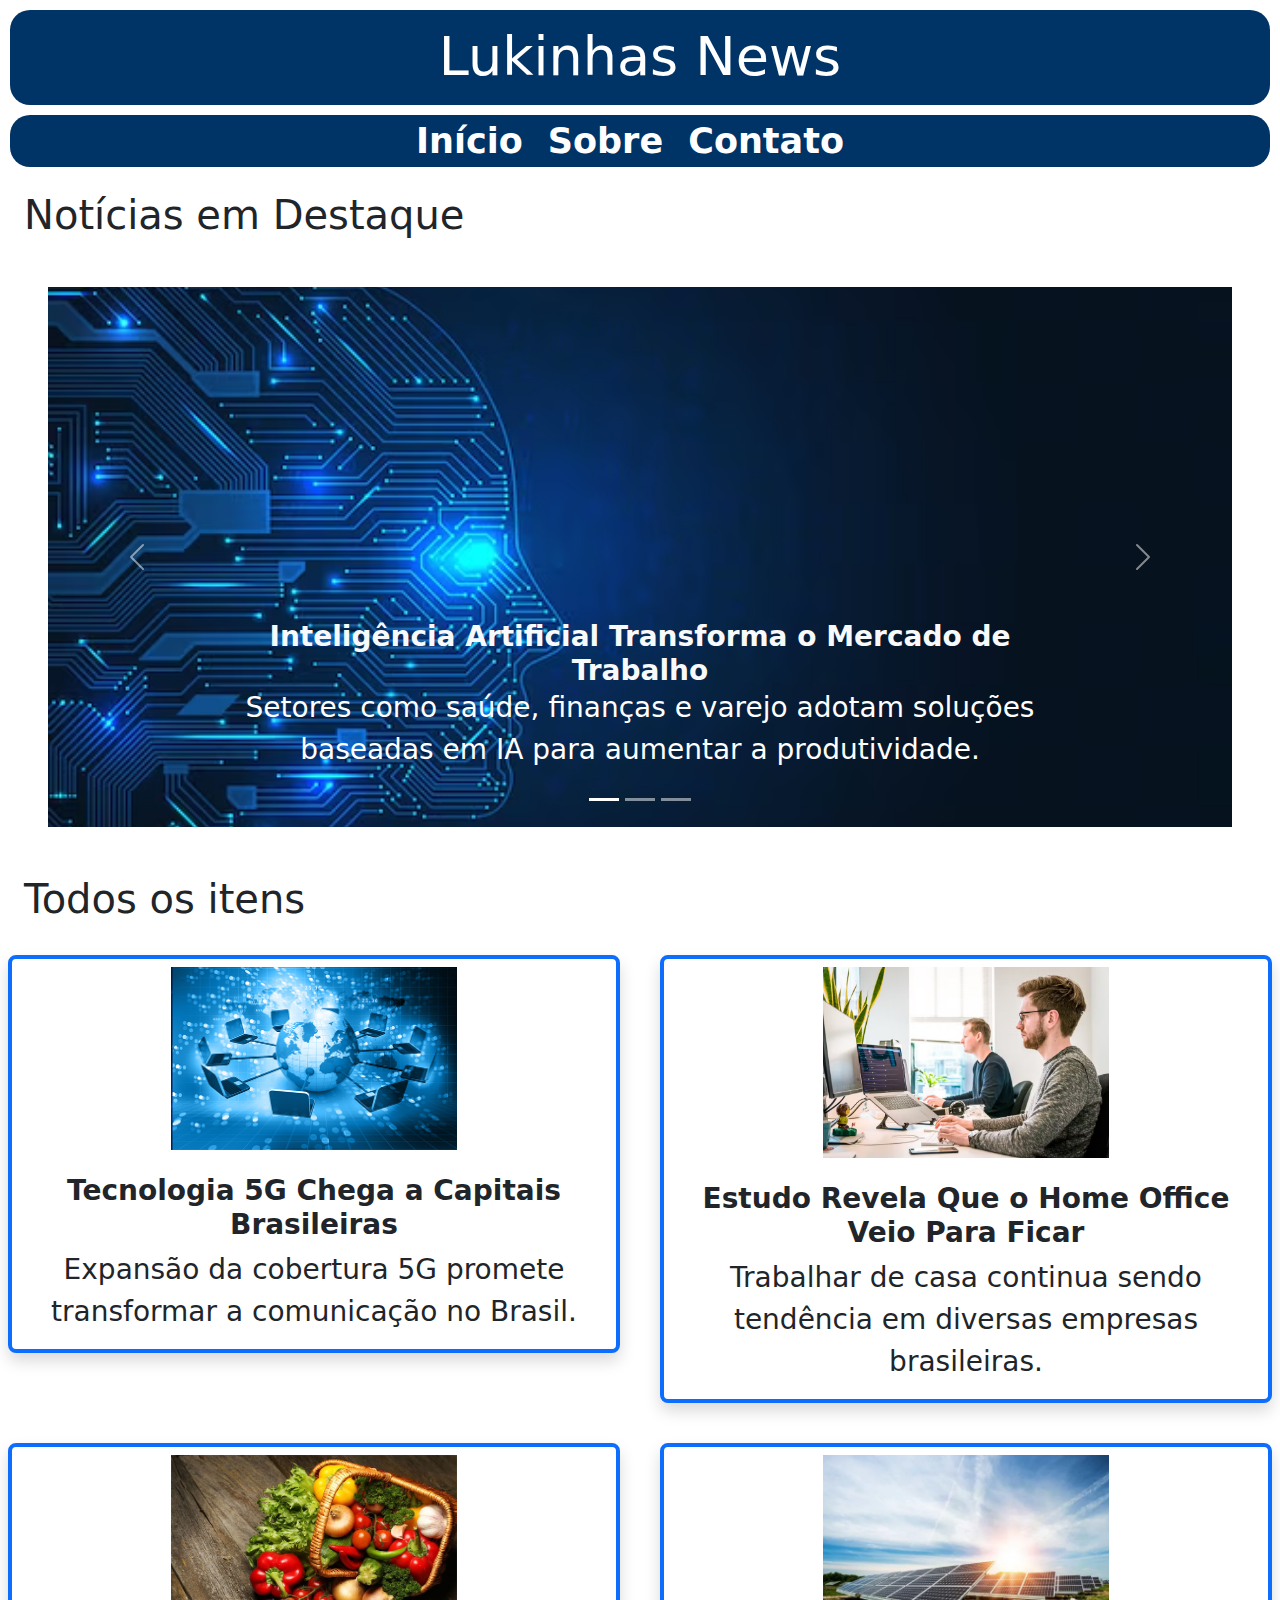
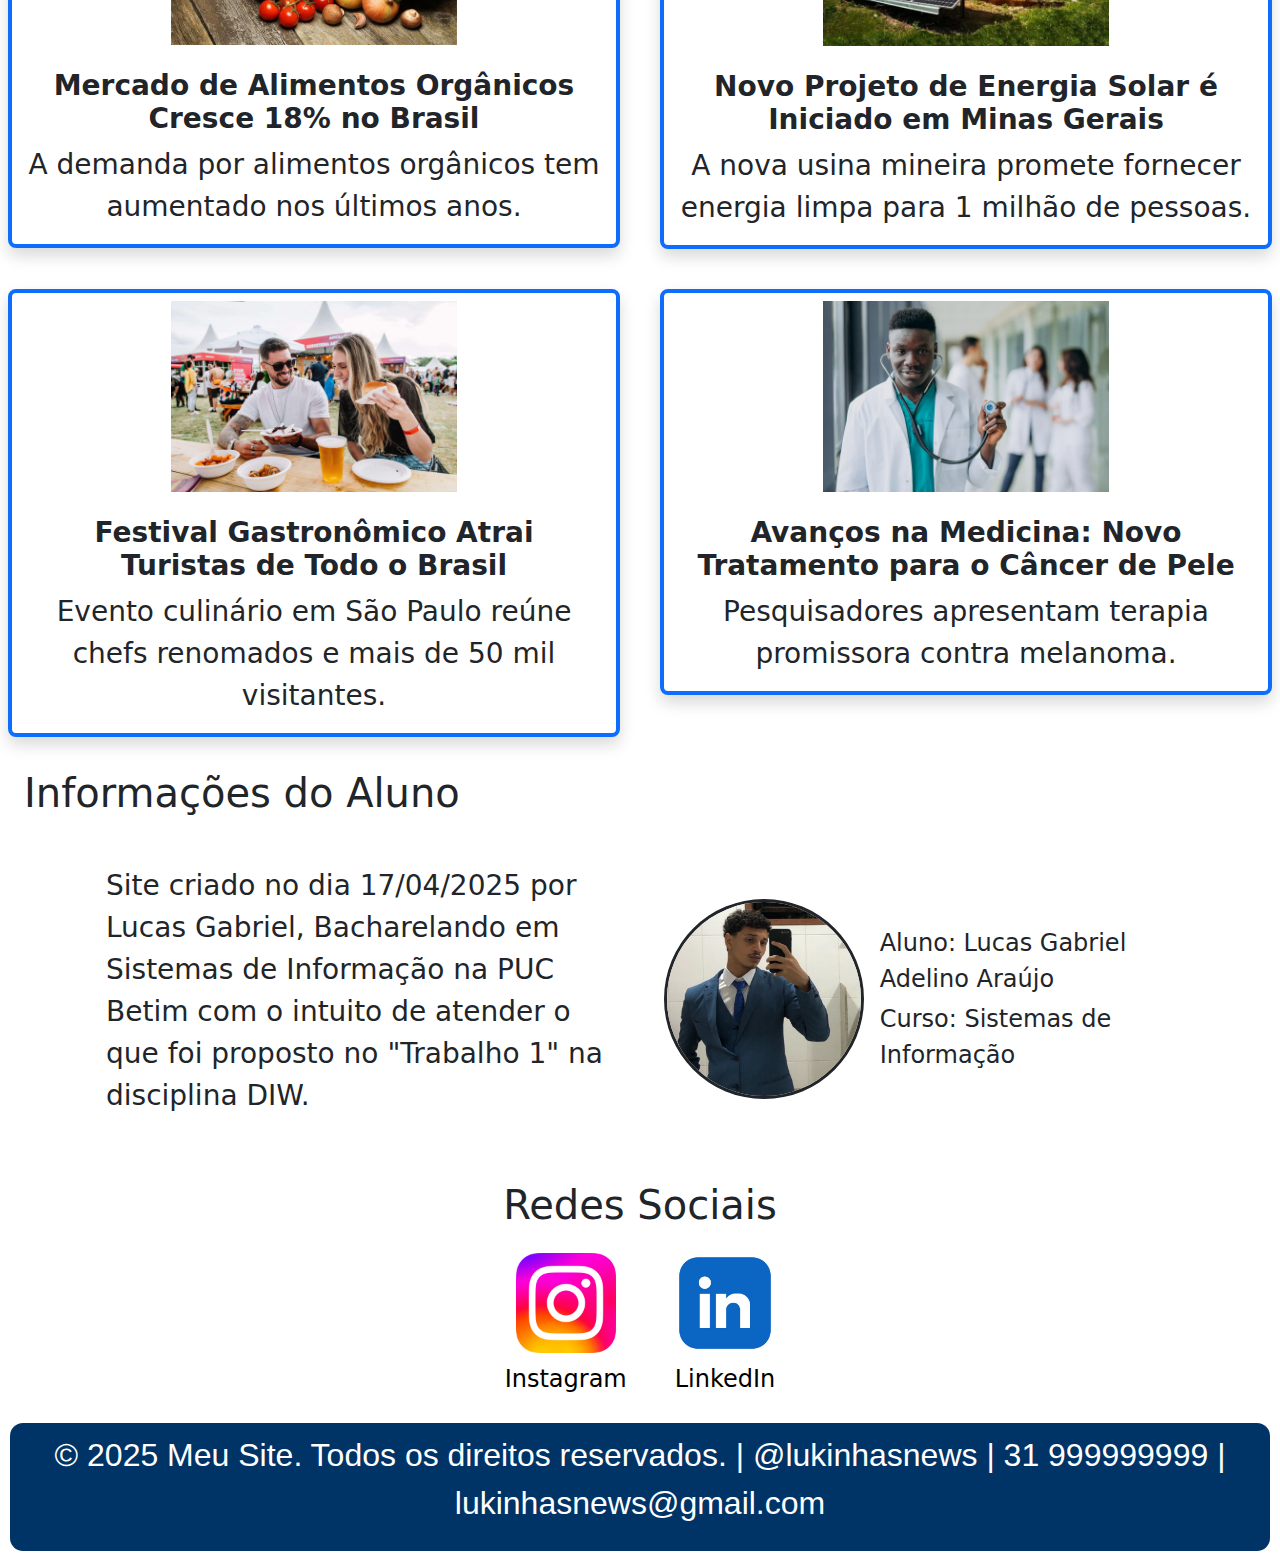
<file: index.html>
<!DOCTYPE html>
<html lang="en">

<head>

    <head>
        <meta charset="UTF-8">
        <meta name="viewport" content="width=device-width, initial-scale=1.0">
        <title>Lukinhas News</title>
        <link rel="stylesheet" href="styles.css">
        <meta property="og:title" content="Lukinhas News - O Portal de Notícias" />
        <meta property="og:type" content="website" />
        <meta property="og:url" content="https://www.lukinhasnews.com.br" />
        <meta property="og:image" content="image.png" />
        <link rel="stylesheet" href="styles.css">
        <link href="https://cdn.jsdelivr.net/npm/bootstrap@5.3.3/dist/css/bootstrap.min.css" rel="stylesheet">

    </head>

<body>
    <header>
        <h1 class="tituloprincipal">Lukinhas News</h1>
        <nav class="menuprincipal">
            <ul>
                <li><a href="index.html">Início</a></li>
                <li><a href="#sobre">Sobre</a></li>
                <li><a href="#redes">Contato</a></li>

            </ul>
        </nav>
    </header>
    <main>
        <h2 class="fs-1 m-4 ">Notícias em Destaque</h2>
        <div id="carouselExampleCaptions" class="carousel slide m-5" data-bs-ride="carousel">
            <div id="carousel-indicators" class="carousel-indicators"></div>
            <div id="carousel-inner" class="carousel-inner"></div>
            <button class="carousel-control-prev" type="button" data-bs-target="#carouselExampleCaptions"
                data-bs-slide="prev">
                <span class="carousel-control-prev-icon" aria-hidden="true"></span>
                <span class="visually-hidden">Previous</span>
            </button>
            <button class="carousel-control-next" type="button" data-bs-target="#carouselExampleCaptions"
                data-bs-slide="next">
                <span class="carousel-control-next-icon" aria-hidden="true"></span>
                <span class="visually-hidden">Next</span>
            </button>
        </div>

        <h2 class="fs-1 m-4 ">Todos os itens</h2>

        <div class="row row-cols-1 row-cols-md-2 g-4" id="card-post"></div>

        <h2 class="fs-1 m-4">Informações do Aluno</h2>

        <div class="sobre container" id="sobre">
            <div class="row">
                <div class="col-md-6">
                    <p class="fs-3 p-4 ">
                        Site criado no dia 17/04/2025 por Lucas Gabriel, Bacharelando em Sistemas de Informação na PUC
                        Betim com o intuito de atender o que foi proposto no "Trabalho 1" na disciplina DIW.
                    </p>
                </div>

                <div class="col-md-6 d-flex align-items-center gap-3 p-4">
                    <img src="img/Lucas Perfil.png" alt="Foto de Lucas Gabriel"
                        class="rounded-circle border border-3 border-dark" width="200" height="200">
                    <div>
                        <p class="fs-4 mb-1">Aluno: Lucas Gabriel Adelino Araújo</p>
                        <p class="fs-4 mb-0">Curso: Sistemas de Informação</p>
                    </div>
                </div>
            </div>
            <h2 class="fs-1 m-4 text-center" id="redes">Redes Sociais</h2>
            <div class="d-flex justify-content-center gap-5 align-items-center">
                <div class="text-center">
                    <a href="https://www.instagram.com/lucasgabrieelz_" target="_blank"
                        class="text-decoration-none text-black pulo-hover">
                        <img src="img/insta.png" alt="Instagram" width="100" height="100" class="mb-2">
                        <p class="fs-4">Instagram</p>
                    </a>
                </div>
                <div class="text-center">
                    <a href="https://www.linkedin.com/in/lucasaraujo21" target="_blank"
                       class="text-decoration-none text-black pulo-hover">
                      <img src="img/linkendin.avif" alt="LinkedIn" width="100" height="100" class="mb-2">
                      <p class="fs-4">LinkedIn</p>
                    </a>
                  </div>
            </div>

        </div>
        <script src="https://cdn.jsdelivr.net/npm/bootstrap@5.3.3/dist/js/bootstrap.bundle.min.js"></script>
        <script src="app.js"></script>
    </main>
    <footer class=" fs-2 p-2 rodape">
        <p>&copy; 2025 Meu Site. Todos os direitos reservados. | @lukinhasnews | 31 999999999 | lukinhasnews@gmail.com
        </p>
    </footer>
    <script src="app.js"></script>
</body>

</html>
</file>
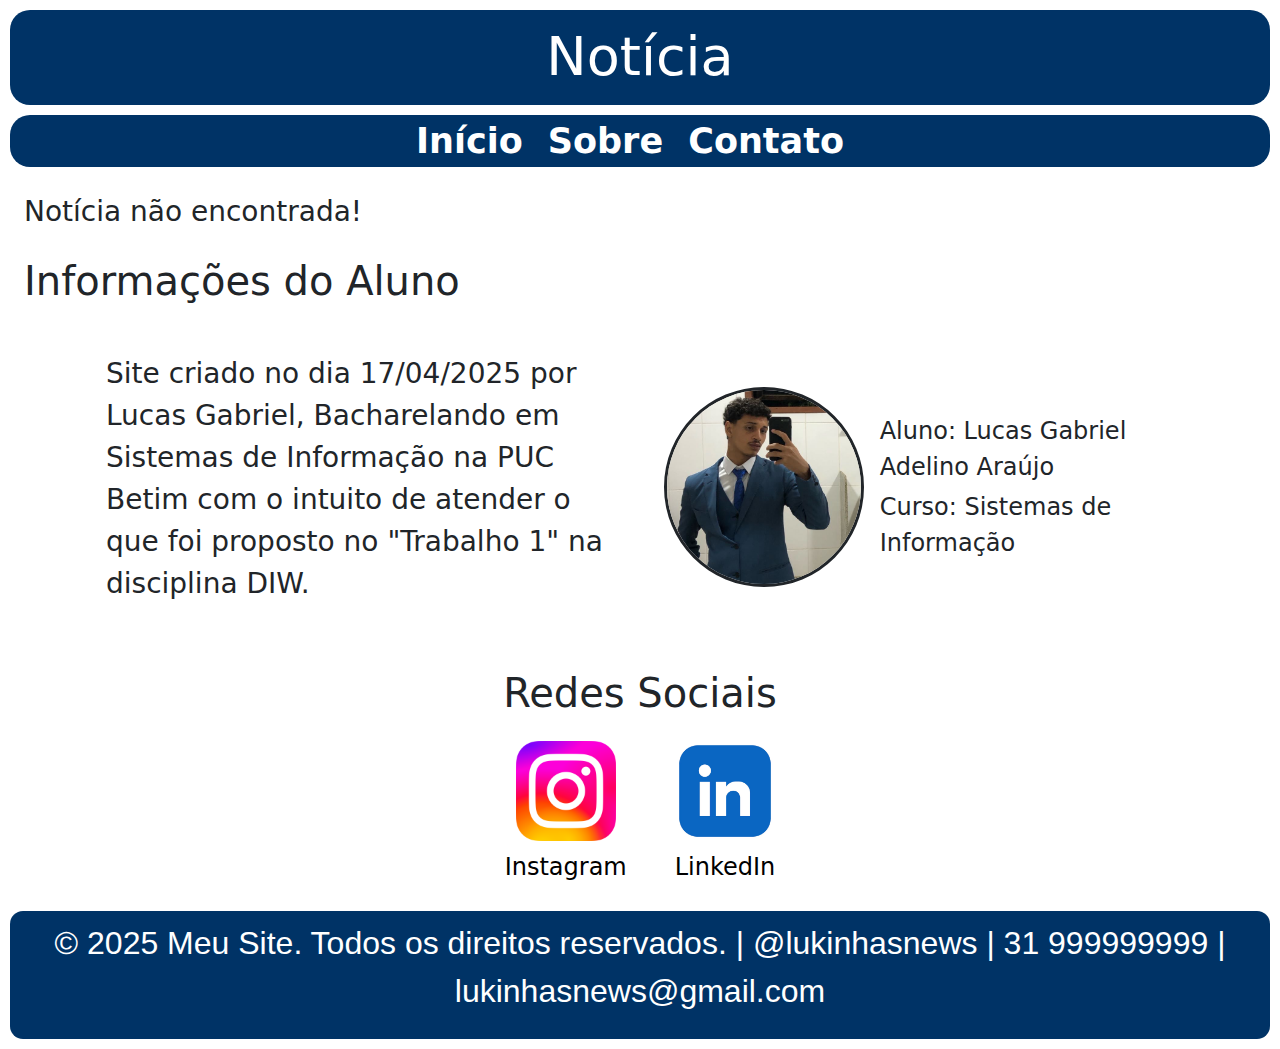
<file: detalhes.html>
<!DOCTYPE html>
<html lang="pt-BR">

<head>
    <meta charset="UTF-8">
    <meta name="viewport" content="width=device-width, initial-scale=1.0">
    <title>Notícias</title>
    <link rel="stylesheet" href="styles.css">
    <link href="https://cdn.jsdelivr.net/npm/bootstrap@5.3.3/dist/css/bootstrap.min.css" rel="stylesheet">
</head>

<body>
    <header>
        <h1 class="tituloprincipal">Notícia</h1>
        <nav class="menuprincipal">
            <ul>
                <li><a href="index.html">Início</a></li>
                <li><a href="#sobre">Sobre</a></li>
                <li><a href="#redes">Contato</a></li>
            </ul>
        </nav>
    </header>

    <main>
        <div id="news"></div>
    </main>

    <h2 class="fs-1 m-4">Informações do Aluno</h2>

    <div class="sobre container" id="sobre">
        <div class="row">
            <div class="col-md-6">
                <p class="fs-3 p-4">
                    Site criado no dia 17/04/2025 por Lucas Gabriel, Bacharelando em Sistemas de Informação na PUC
                    Betim com o intuito de atender o que foi proposto no "Trabalho 1" na disciplina DIW.
                </p>
            </div>
            <div class="col-md-6 d-flex align-items-center gap-3 p-4">
                <img src="img/Lucas Perfil.png" alt="Foto de Lucas Gabriel"
                    class="rounded-circle border border-3 border-dark" width="200" height="200">
                <div>
                    <p class="fs-4 mb-1">Aluno: Lucas Gabriel Adelino Araújo</p>
                    <p class="fs-4 mb-0">Curso: Sistemas de Informação</p>
                </div>
            </div>
        </div>
    </div>

    <h2 class="fs-1 m-4 text-center" id="redes">Redes Sociais</h2>
    <div class="d-flex justify-content-center gap-5 align-items-center">
        <div class="text-center">
            <a href="https://www.instagram.com/lucasgabrieelz_" target="_blank"
                class="text-decoration-none text-black pulo-hover">
                <img src="img/insta.png" alt="Instagram" width="100" height="100" class="mb-2">
                <p class="fs-4">Instagram</p>
            </a>
        </div>
        <div class="text-center">
            <a href="https://www.linkedin.com/in/lucasaraujo21" target="_blank"
                class="text-decoration-none text-black pulo-hover">
                <img src="img/linkendin.avif" alt="LinkedIn" width="100" height="100" class="mb-2">
                <p class="fs-4">LinkedIn</p>
            </a>
        </div>
    </div>


    <footer class="fs-2 p-2 rodape">
        <p>&copy; 2025 Meu Site. Todos os direitos reservados. | @lukinhasnews | 31 999999999 |
            lukinhasnews@gmail.com
        </p>
    </footer>


    <script src="https://cdn.jsdelivr.net/npm/bootstrap@5.3.3/dist/js/bootstrap.bundle.min.js"></script>

    <script>
        const dados = {
            "noticias": [
                {
                    "id": 1,
                    "titulo": "Inteligência Artificial Transforma o Mercado de Trabalho",
                    "descricao": "Setores como saúde, finanças e varejo adotam soluções baseadas em IA para aumentar a produtividade.",
                    "conteudo": "Relatórios recentes mostram que 68% das empresas no Brasil já utilizam inteligência artificial em algum nível de suas operações. A tecnologia tem sido usada para automatizar processos, analisar grandes volumes de dados e aprimorar o atendimento ao cliente. Especialistas apontam que a IA criará novas profissões, mas exigirá requalificação de trabalhadores.",
                    "categoria": "Economia",
                    "autor": "Mariana Lemos",
                    "destaque": true,
                    "data": "17/04/2025",
                    "imagem_pincipal": "img/ia.avif",
                    "imagens_complementares": [
                        { "id": 1, "src": "img/iac1.avif", "descricao": "IA em centros de atendimento" },
                        { "id": 2, "src": "img/3d-render-technology-background-with-code-male-head.jpg", "descricao": "Painéis com análise de dados" }
                    ]
                },
                {
                    "id": 2,
                    "titulo": "Cruzeiro Vence Clássico e Sobe na Tabela do Brasileirão",
                    "descricao": "Equipe celeste conquista vitória importante e anima torcida no Mineirão.",
                    "conteudo": "O Cruzeiro venceu o clássico contra o Atlético-MG por 2 a 1 neste domingo, em partida válida pela 3ª rodada do Campeonato Brasileiro. Com o resultado, a equipe mineira chega a 7 pontos e sobe para a quarta posição na tabela. Os gols foram marcados por Matheus Pereira e Juan Dinenno, enquanto Hulk descontou para o Galo.",
                    "categoria": "Esportes",
                    "autor": "Rafael Soares",
                    "destaque": true,
                    "data": "14/05/2024",
                    "imagem_pincipal": "img/futebol.jpg",
                    "imagens_complementares": [
                        { "id": 1, "src": "img/cruzeiroc1.webp", "descricao": "Momento do gol de Matheus Pereira" },
                        { "id": 2, "src": "img/cruzeiroc2.avif", "descricao": "Torcida celeste no Mineirão" }
                    ]
                },
                {
                    "id": 3,
                    "titulo": "Venda de Carros a Combustão Cai 23% no Primeiro Trimestre",
                    "descricao": "Queda nas vendas reflete aumento da procura por modelos híbridos e elétricos.",
                    "conteudo": "Segundo dados da Fenabrave, as vendas de veículos movidos exclusivamente a gasolina ou etanol caíram 23% no primeiro trimestre de 2025 em comparação com o mesmo período de 2024. Em contrapartida, os carros híbridos cresceram 35% e os elétricos 48%. Incentivos fiscais e preocupação ambiental impulsionam a mudança no comportamento dos consumidores.",
                    "categoria": "Negócios",
                    "autor": "Lucas Martins",
                    "destaque": true,
                    "data": "12/03/2025",
                    "imagem_pincipal": "img/carros.jpg",
                    "imagens_complementares": [
                        { "id": 1, "src": "img/carrosc1.jpg", "descricao": "Concessionária com frota variada" },
                        { "id": 2, "src": "img/carrosc2.webp", "descricao": "Cliente testando carro elétrico" }
                    ]
                },
                {
                    "id": 4,
                    "titulo": "Tecnologia 5G Chega a Capitais Brasileiras",
                    "descricao": "Expansão da cobertura 5G promete transformar a comunicação no Brasil.",
                    "conteudo": "A implementação do 5G no Brasil avançou e agora já cobre mais de 10 capitais, com previsão de expansão para o resto do país até 2026. O novo serviço promete internet mais rápida e conectividade sem interrupções, transformando setores como saúde, educação e entretenimento.",
                    "categoria": "Tecnologia",
                    "autor": "João Souza",
                    "destaque": false,
                    "data": "16/02/2025",
                    "imagem_pincipal": "img/5g.jpeg",
                    "imagens_complementares": [
                        { "id": 1, "src": "img/5gc1.jpg", "descricao": "Infraestrutura do 5G em uma das capitais" },
                        { "id": 2, "src": "img/5gc2.png", "descricao": "Teste de conexão 5G em grande velocidade" }
                    ]
                },
                {
                    "id": 5,
                    "titulo": "Estudo Revela Que o Home Office Veio Para Ficar",
                    "descricao": "Trabalhar de casa continua sendo tendência em diversas empresas brasileiras.",
                    "conteudo": "Pesquisas apontam que 72% das empresas brasileiras planejam adotar o home office como modelo permanente ou híbrido. Especialistas indicam que as tecnologias de videoconferência e plataformas de produtividade estão se tornando indispensáveis para manter a eficiência no trabalho remoto.",
                    "categoria": "Trabalho",
                    "autor": "Fernanda Costa",
                    "destaque": true,
                    "data": "15/04/2025",
                    "imagem_pincipal": "img/homme.avif",
                    "imagens_complementares": [
                        { "id": 1, "src": "img/hommec1.jpg", "descricao": "Escritório adaptado para home office" },
                        { "id": 2, "src": "img/hommec2.webp", "descricao": "Trabalho remoto em ambiente doméstico" }
                    ]
                },
                {
                    "id": 6,
                    "titulo": "Mercado de Alimentos Orgânicos Cresce 18% no Brasil",
                    "descricao": "A demanda por alimentos orgânicos tem aumentado nos últimos anos.",
                    "conteudo": "De acordo com a Associação Brasileira de Organizações de Agricultura Orgânica (ABA), o mercado de alimentos orgânicos no Brasil cresceu 18% em 2024. O aumento é impulsionado pela crescente preocupação com a saúde e a sustentabilidade, além da mudança no comportamento do consumidor que busca produtos livres de agrotóxicos.",
                    "categoria": "Economia",
                    "autor": "Luana Martins",
                    "destaque": true,
                    "data": "14/04/2025",
                    "imagem_pincipal": "img/organico.jpeg",
                    "imagens_complementares": [
                        { "id": 1, "src": "img/orgc1.jpeg", "descricao": "Feira de alimentos orgânicos" },
                        { "id": 2, "src": "img/orgc2.jpeg", "descricao": "Produtos frescos em mercado orgânico" }
                    ]
                },
                {
                    "id": 7,
                    "titulo": "Novo Projeto de Energia Solar é Iniciado em Minas Gerais",
                    "descricao": "A nova usina mineira promete fornecer energia limpa para 1 milhão de pessoas.",
                    "conteudo": "A construção da maior usina solar de Minas Gerais foi iniciada nesta semana. Com capacidade para fornecer energia limpa para mais de 1 milhão de pessoas, o projeto é um marco na transição para fontes renováveis de energia no Brasil.",
                    "categoria": "Meio Ambiente",
                    "autor": "Marcos Pinto",
                    "destaque": false,
                    "data": "13/01/2025",
                    "imagem_pincipal": "img/energia-solar.webp",
                    "imagens_complementares": [
                        { "id": 1, "src": "img/solarc1.jpg", "descricao": "Obras da usina solar em Minas" },
                        { "id": 2, "src": "img/solarc2.webp", "descricao": "Instalação de painéis solares" }
                    ]
                },
                {
                    "id": 8,
                    "titulo": "Festival Gastronômico Atrai Turistas de Todo o Brasil",
                    "descricao": "Evento culinário em São Paulo reúne chefs renomados e mais de 50 mil visitantes.",
                    "conteudo": "O Festival Gastronômico de São Paulo, realizado neste final de semana, atraiu mais de 50 mil visitantes de diferentes partes do Brasil. Chefs renomados e pequenas empresas locais apresentaram suas delícias, promovendo a cultura e o turismo da cidade.",
                    "categoria": "Cultura",
                    "autor": "Isabela Rocha",
                    "destaque": true,
                    "data": "2025-04-12",
                    "imagem_pincipal": "img/festival.jpg",
                    "imagens_complementares": [
                        { "id": 1, "src": "img/gastroc1.jpg", "descricao": "Chef renomado preparando prato" },
                        { "id": 2, "src": "img/gastroc2.jpg", "descricao": "Público no festival de gastronomia" }
                    ]
                },
                {
                    "id": 9,
                    "titulo": "Avanços na Medicina: Novo Tratamento para o Câncer de Pele",
                    "descricao": "Pesquisadores apresentam terapia promissora contra melanoma.",
                    "conteudo": "Cientistas brasileiros desenvolveram um novo tratamento para o câncer de pele, mais especificamente o melanoma, que tem mostrado resultados positivos em testes clínicos. O tratamento utiliza uma combinação de imunoterapia e terapias direcionadas, oferecendo novas esperanças para pacientes com esse tipo de câncer.",
                    "categoria": "Saúde",
                    "autor": "Ricardo Almeida",
                    "destaque": false,
                    "data": "2025-04-11",
                    "imagem_pincipal": "img/medicins.webp",
                    "imagens_complementares": [
                        { "id": 1, "src": "img/medc1.jpg", "descricao": "Pesquisadores em laboratório" },
                        { "id": 2, "src": "img/medc2.jpg", "descricao": "Consulta médica sobre melanoma" }
                    ]
                }
            ]
        };

        let params = new URLSearchParams(location.search);
        let id = params.get('id');
        console.log("ID da notícia:", id);

        let noticia = dados.noticias.find(n => n.id == id);

        if (noticia) {
            let imagensHTML = noticia.imagens_complementares.map(img => `
    <img src="${img.src}" style="width: 40vh; height: 30vh; object-fit: cover;" class="mx-auto d-block rounded-3 mb-4" alt="${img.descricao}">
`).join('');


            document.getElementById('news').innerHTML = `
                <h2 class="fs-1 m-4">Notícias em Destaque</h2>

                <h2 class="fs-1 m-4 text-center">${noticia.titulo}</h2>
                <img src="${noticia.imagem_pincipal}" class="img-fluid mx-auto d-block rounded-3 mb-4" alt="${noticia.titulo}">

                <h3 class="fs-2 m-4 text-center">Autor: ${noticia.autor} - Categoria: ${noticia.categoria}</h3>
                <p class="fs-3 m-4 text-justify">${noticia.conteudo}</p>

                <p class="fs-3 m-4">Publicado em: ${noticia.data}</p>

                <h2 class="fs-2 m-4">Imagens Complementares</h2>
                ${imagensHTML}
            `;
        } else {
            document.getElementById('news').innerHTML = "<p class='fs-3 m-4'>Notícia não encontrada!</p>";
        }
    </script>
</body>

</html>
</file>
<file: styles.css>
html {
    scroll-behavior: smooth;
  }

.tituloprincipal {
    color: white;
    font-size: 54px;
    background-color: #003366;
    padding: 15px;
    margin: 10px;
    border-radius: 20px;
    text-align: center;
}

h1 {
    color: #003366;
    font-size: 54px;
}

.menuprincipal ul {
    background-color: #003366;
    cursor: pointer;
    list-style-type: none;
    padding: 0;
    margin: 10px;
    text-align: center;
    border-radius: 20px;
}

.menuprincipal li {
    display: inline-block;
    margin-right: 20px;
}

.menuprincipal a {
    text-decoration: none;
    color: #fff;
    font-size: 35px;
    font-weight: bold;
}

.menuprincipal a:hover {
    color: #99ccff;
}

.rodape {
    color: #fff;
    background-color: #003366;
    border-radius: 13px;
    margin: 10px;
    padding: 3px;
    font-family: 'Open Sans', Arial, Helvetica, sans-serif;
    flex-direction: row;
    text-align: center;
}

.pulo-hover {
    display: inline-block;
    transition: transform 0.3s ease;
    cursor: pointer;
  }
  
  .pulo-hover:hover {
    transform: translate(6px, -6px);
  }
</file>
